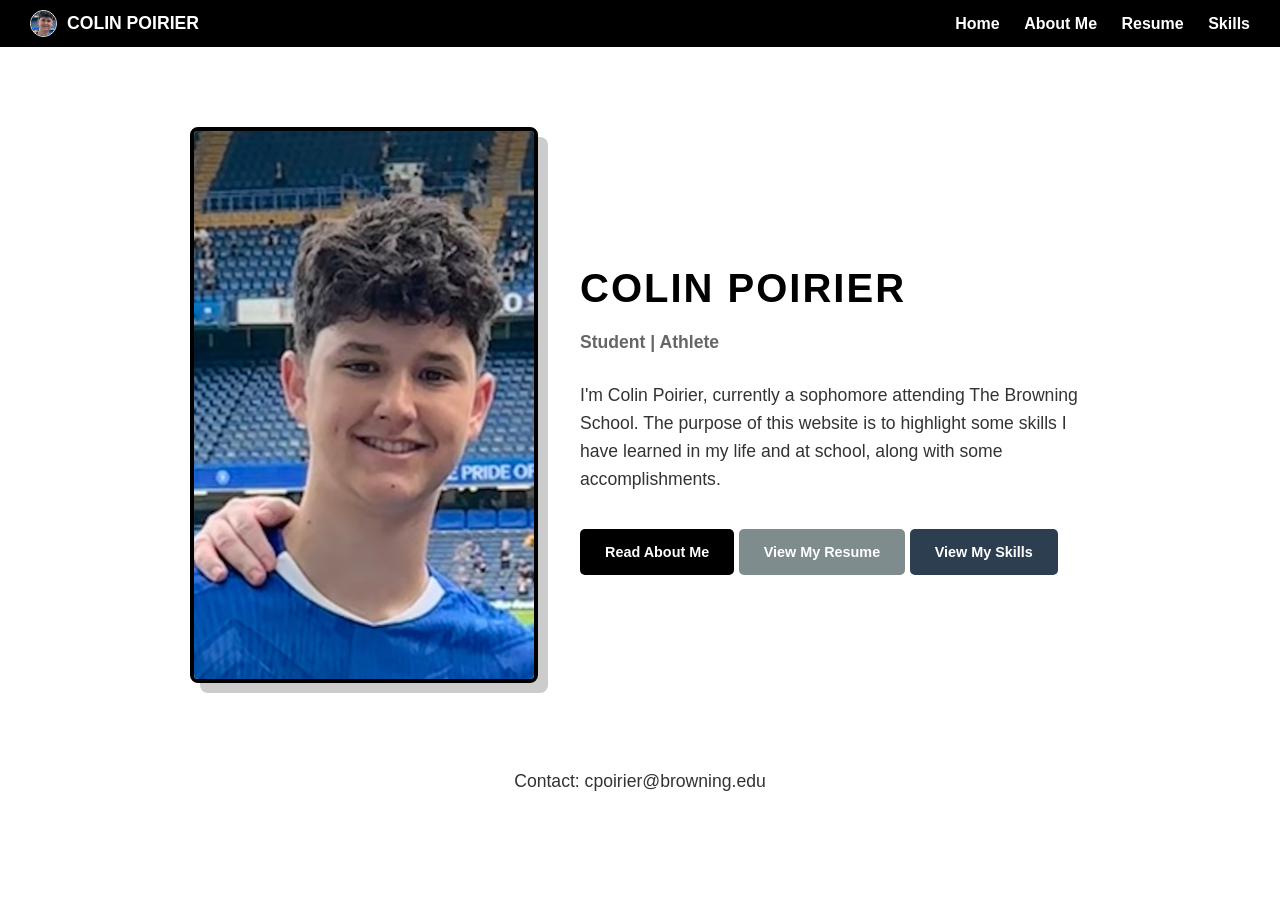
<file: index.html>
<!DOCTYPE html>
<html lang="en">
<head>
    <meta charset="UTF-8">
    <title>Colin Poirier | Home</title>
    <style>
        /* GLOBAL STYLES */
        body { font-family: 'Helvetica Neue', Helvetica, Arial, sans-serif; margin: 0; background: white; color: black; }
        
        /* --- NEW HEADER (Flexbox) --- */
        header { 
            background: black; 
            padding: 10px 30px; 
            display: flex;      
            justify-content: space-between; 
            align-items: center; 
        }

        /* LOGO AREA (Top Left) */
        .logo-area {
            display: flex; align-items: center; gap: 10px;
            color: white; font-weight: bold; font-size: 1.1rem; text-transform: uppercase;
        }
        
        /* TINY ICON PICTURE */
        .mini-pic {
            width: 25px; height: 25px; border-radius: 50%; 
            object-fit: cover; border: 1px solid white;
        }

        /* NAVIGATION LINKS (Top Right) */
        nav a { color: white; text-decoration: none; margin-left: 20px; font-weight: bold; font-size: 1rem; }
        nav a:hover { color: #ccc; text-decoration: underline; }

        /* --- MAIN LAYOUT (Side-by-Side) --- */
        main { 
            max-width: 900px; 
            margin: 60px auto; 
            padding: 20px;
            display: flex; 
            align-items: center; 
            gap: 50px; 
        }

        /* LEFT COLUMN (IMAGE) */
        .left-col {
            flex: 1; 
        }
        .hero-img {
            width: 100%;
            max-width: 350px; 
            border-radius: 8px;
            border: 4px solid black;
            box-shadow: 10px 10px 0px #ccc; 
        }

        /* RIGHT COLUMN (TEXT) */
        .right-col {
            flex: 1.5; 
            text-align: left;
        }

        h1 { font-size: 2.5rem; margin-bottom: 10px; text-transform: uppercase; letter-spacing: 2px; line-height: 1.1;}
        p { font-size: 1.1rem; color: #333; margin-bottom: 25px; line-height: 1.6; }

        /* BUTTONS */
        .btn { 
            background: black; color: white; padding: 15px 25px; text-decoration: none; 
            border-radius: 5px; font-weight: bold; display: inline-block; margin-top: 10px;
            font-size: 0.9rem;
        }
        .btn:hover { opacity: 0.8; }

        /* MOBILE FIX: Stacks everything vertically */
        @media (max-width: 700px) {
            header { flex-direction: column; gap: 10px; } /* Stacks header */
            main { flex-direction: column; text-align: center; } /* Stacks content */
            .right-col { text-align: center; }
        }

        footer { margin-top: 50px; text-align: center; font-size: 0.8rem; color: #666; padding-bottom: 20px;}
    </style>
</head>
<body>

    <header>
        <div class="logo-area">
            <img src="IMG_4962.jpg" alt="Profile" class="mini-pic">
            <span>Colin Poirier</span>
        </div>

        <nav>
            <a href="index.html">Home</a>
            <a href="about.html">About Me</a>
            <a href="resume.html">Resume</a>
            <a href="skills.html">Skills</a>
        </nav>
    </header>

    <main>
        <div class="left-col">
            <img src="IMG_4962.jpg" alt="Colin Poirier" class="hero-img">
        </div>

        <div class="right-col">
            <h1>Colin Poirier</h1>
            <p style="font-weight: bold; color: #666;">Student | Athlete </p>
            
            <p>
                I'm Colin Poirier, currently a sophomore attending The Browning School. The purpose of this website is to highlight some skills I have learned in my life and at school, along with some accomplishments.
            </p>
            
            <a href="about.html" class="btn">Read About Me</a>
            <a href="resume.html" class="btn" style="background-color: #7f8c8d;">View My Resume</a> 
            <a href="skills.html" class="btn" style="background-color: #2C3E50;">View My Skills</a>
        </div>
    </main>

    <footer>
        <p>Contact: cpoirier@browning.edu</p>
    </footer>

</body>
</html>
</file>
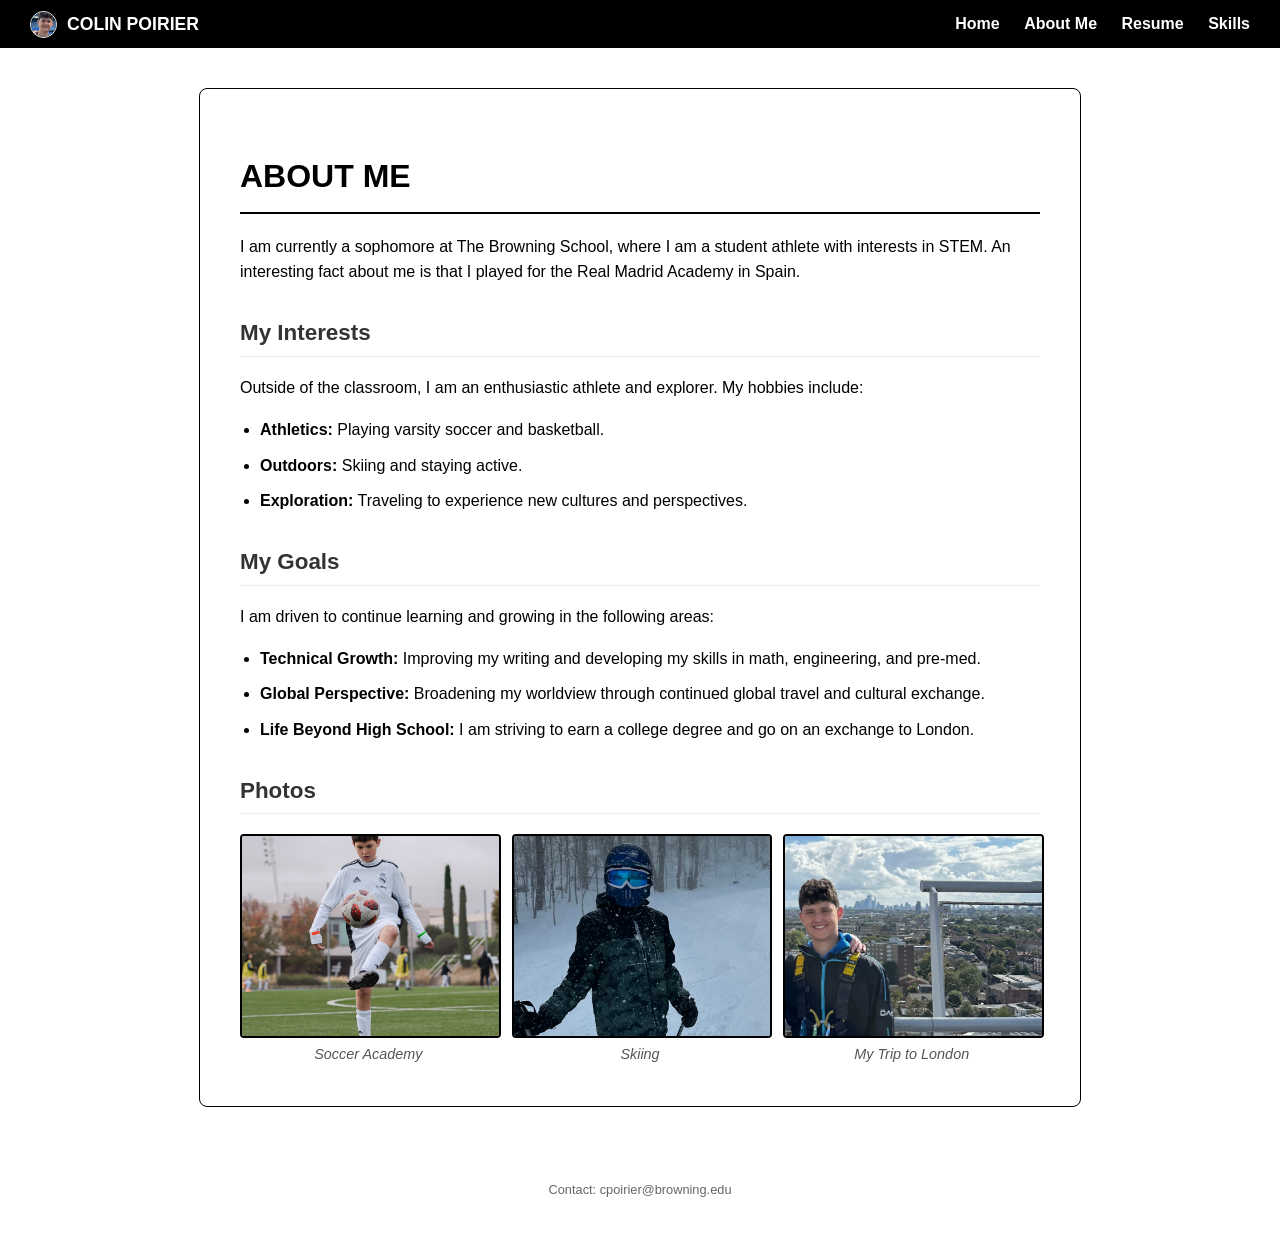
<file: about.html>
<!DOCTYPE html>
<html lang="en">
<head>
    <meta charset="UTF-8">
    <title>About Me | Colin Poirier</title>
    <style>
        /* CSS STYLING */
        body { font-family: 'Helvetica Neue', Helvetica, Arial, sans-serif; margin: 0; background: white; color: black; line-height: 1.6; }
        
        /* --- HEADER (Flexbox) --- */
        header { 
            background: black; 
            padding: 10px 30px; 
            display: flex;            
            justify-content: space-between; 
            align-items: center;            
        }

        /* LOGO AREA (Top Left) */
        .logo-area {
            display: flex;
            align-items: center;
            gap: 10px;
            color: white;
            font-weight: bold;
            font-size: 1.1rem; 
            text-transform: uppercase;
        }
        
        /* TINY ICON PICTURE */
        .mini-pic {
            width: 25px;   
            height: 25px;  
            border-radius: 50%; 
            object-fit: cover; 
            border: 1px solid white; 
        }

        /* NAV LINKS (Top Right) */
        nav a { color: white; text-decoration: none; margin-left: 20px; font-weight: bold; font-size: 1rem; }
        nav a:hover { color: #ccc; text-decoration: underline; }

        /* MAIN CONTENT CONTAINER */
        main { max-width: 800px; margin: 40px auto; padding: 40px; border: 1px solid black; border-radius: 8px; }
        
        /* TYPOGRAPHY */
        h1 { border-bottom: 2px solid black; padding-bottom: 10px; margin-bottom: 20px; text-transform: uppercase; }
        h2 { margin-top: 30px; color: #333; font-size: 1.4rem; border-bottom: 1px solid #eee; padding-bottom: 5px; }
        
        /* LIST STYLING */
        ul { padding-left: 20px; margin-top: 10px; }
        li { margin-bottom: 10px; }

        /* PHOTO GALLERY STYLING */
        .photo-gallery {
            display: flex;       
            gap: 15px;           
            margin-top: 20px; /* Slight gap between title and photos */
            justify-content: space-between;
        }

        figure {
            margin: 0;          
            flex: 1;            
            text-align: center;
        }

        .action-shot { 
            width: 100%;        
            height: 200px;      
            object-fit: cover;  
            border: 2px solid black; 
            border-radius: 4px; 
            display: block;
        }

        figcaption { font-size: 0.9rem; font-style: italic; color: #555; margin-top: 5px; }

        /* Mobile Responsive */
        @media (max-width: 600px) {
            header { flex-direction: column; gap: 10px; }
            .photo-gallery { flex-direction: column; }
        }
    </style>
</head>
<body>

    <header>
        <div class="logo-area"> 
            <img src="IMG_4962.jpg" alt="Profile" class="mini-pic">
            <span>Colin Poirier</span>
        </div>

        <nav>
            <a href="index.html">Home</a>
            <a href="about.html">About Me</a>
            <a href="resume.html">Resume</a>
            <a href="skills.html">Skills</a>
        </nav>
    </header>

    <main>
        <h1>About Me</h1>
        <p>
            I am currently a sophomore at The Browning School, where I am a student athlete with interests in STEM. 
            An interesting fact about me is that I played for the Real Madrid Academy in Spain.
        </p>
        
        <h2>My Interests</h2>
        <p>Outside of the classroom, I am an enthusiastic athlete and explorer. My hobbies include:</p>
        
        <ul>
            <li><strong>Athletics:</strong> Playing varsity soccer and basketball.</li>
            <li><strong>Outdoors:</strong> Skiing and staying active.</li>
            <li><strong>Exploration:</strong> Traveling to experience new cultures and perspectives.</li>
        </ul>

        <h2>My Goals</h2>
        <p>I am driven to continue learning and growing in the following areas:</p>
        <ul>
            <li><strong>Technical Growth:</strong> Improving my writing and developing my skills in math, engineering, and pre-med.</li>
            <li><strong>Global Perspective:</strong> Broadening my worldview through continued global travel and cultural exchange.</li>
            <li><strong>Life Beyond High School:</strong> I am striving to earn a college degree and go on an exchange to London.</li>
        </ul>

        <h2>Photos</h2>
        
        <div class="photo-gallery">
            <figure>
                <img src="Colin Poirier (1).png" alt="Playing Soccer" class="action-shot">
                <figcaption>Soccer Academy</figcaption>
            </figure>
            
            <figure>
                <img src="A0150A75-95FF-4152-A126-D51CBEE76810.jpeg" alt="Skiing" class="action-shot">
                <figcaption>Skiing</figcaption>
            </figure>
            
            <figure>
                <img src="IMG_4516.jpeg" alt="Traveling" class="action-shot">
                <figcaption>My Trip to London</figcaption>
            </figure>
        </div>

    </main>

    <footer style="text-align: center; padding: 20px; color: #666; font-size: 0.8rem;">
        <p>Contact: cpoirier@browning.edu</p>
    </footer>

</body>
</html>
</file>
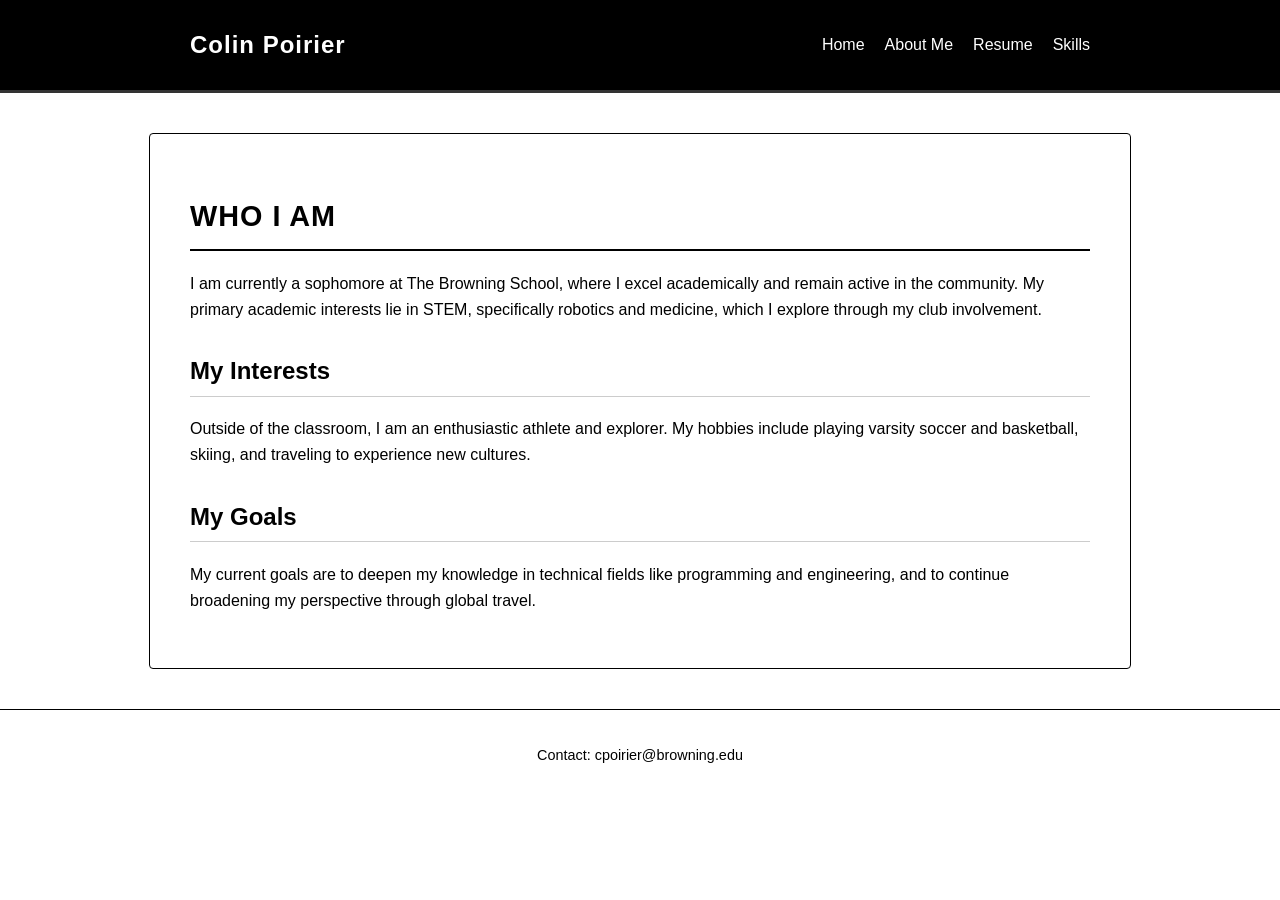
<file: about_me.html>
<!DOCTYPE html>
<html lang="en">
<head>
    <meta charset="UTF-8">
    <title>About | Colin Poirier</title>
    <link rel="stylesheet" href="style.css">
</head>
<body>

    <header>
        <nav>
            <a href="index.html" class="logo">Colin Poirier</a>
            <ul class="nav-links">
                <li><a href="index.html">Home</a></li>
                <li><a href="about.html">About Me</a></li>
                <li><a href="resume.html">Resume</a></li>
                <li><a href="skills.html">Skills</a></li>
            </ul>
        </nav>
    </header>

    <main>
        <h1>Who I Am</h1>
        <p>
            I am currently a sophomore at The Browning School, where I excel academically and remain active in the community. 
            My primary academic interests lie in STEM, specifically robotics and medicine, which I explore through my club involvement.
        </p>
        
        <h2>My Interests</h2>
        <p>
            Outside of the classroom, I am an enthusiastic athlete and explorer. My hobbies include playing varsity soccer and basketball, 
            skiing, and traveling to experience new cultures.
        </p>

        <h2>My Goals</h2>
        <p>
            My current goals are to deepen my knowledge in technical fields like programming and engineering, 
            and to continue broadening my perspective through global travel.
        </p>
    </main>

    <footer>
        <p>Contact: cpoirier@browning.edu</p>
    </footer>

</body>
</html>
</file>
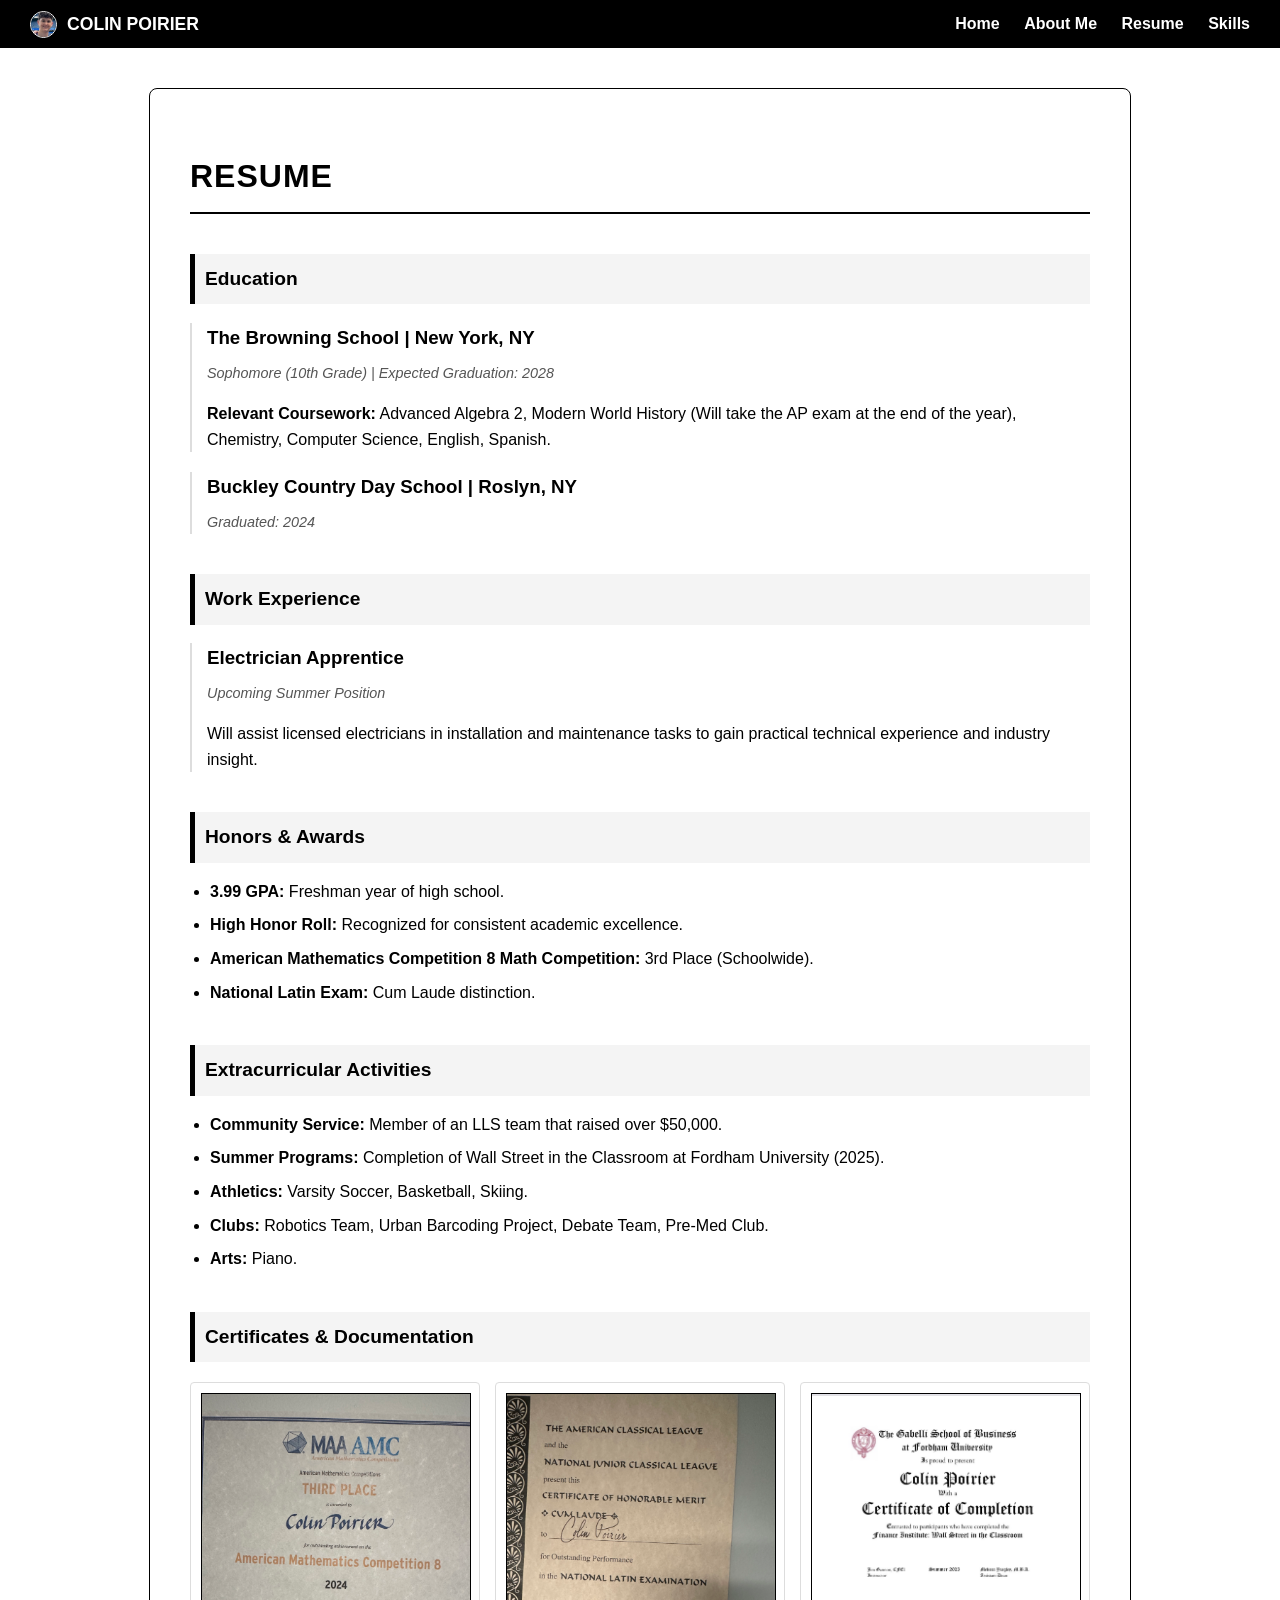
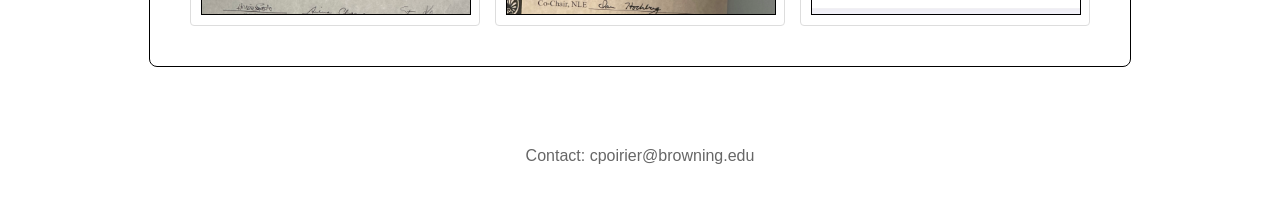
<file: resume.html>
<!DOCTYPE html>
<html lang="en">
<head>
    <meta charset="UTF-8">
    <title>Resume | Colin Poirier</title>
    <style>
        /* CSS STYLING */
        body { font-family: 'Helvetica Neue', Helvetica, Arial, sans-serif; margin: 0; background: white; color: black; line-height: 1.6; }
        
        /* --- NEW HEADER (Flexbox) --- */
        header { 
            background: black; 
            padding: 10px 30px; 
            display: flex;      
            justify-content: space-between; 
            align-items: center; 
        }

        /* LOGO AREA (Top Left) */
        .logo-area {
            display: flex; align-items: center; gap: 10px;
            color: white; font-weight: bold; font-size: 1.1rem; text-transform: uppercase;
        }
        
        /* TINY ICON PICTURE */
        .mini-pic {
            width: 25px; height: 25px; border-radius: 50%; 
            object-fit: cover; border: 1px solid white;
        }

        /* NAVIGATION LINKS (Top Right) */
        nav a { color: white; text-decoration: none; margin-left: 20px; font-weight: bold; font-size: 1rem; }
        nav a:hover { color: #ccc; text-decoration: underline; }
        
        /* MAIN CONTAINER */
        main { max-width: 900px; margin: 40px auto; padding: 40px; border: 1px solid black; border-radius: 8px; }
        
        /* TYPOGRAPHY */
        h1 { border-bottom: 2px solid black; padding-bottom: 10px; text-transform: uppercase; letter-spacing: 1px; }
        h2 { margin-top: 40px; background: #f4f4f4; padding: 10px; border-left: 5px solid black; font-size: 1.2rem; }
        
        /* RESUME ENTRIES */
        .school-entry, .job-entry { margin-bottom: 20px; padding-left: 15px; border-left: 2px solid #ddd; }
        .date { font-style: italic; color: #555; font-size: 0.9rem; margin-top: -10px; margin-bottom: 10px; }

        /* LISTS */
        ul { margin-top: 10px; padding-left: 20px; }
        li { margin-bottom: 8px; }

        /* CERTIFICATE GRID (IMAGES) */
        .cert-grid { 
            display: flex; 
            gap: 15px; 
            justify-content: space-between; 
            margin-top: 20px; 
        }
        
        .cert-item { 
            flex: 1; 
            text-align: center; 
            border: 1px solid #ddd; 
            padding: 10px; 
            border-radius: 4px; 
        }

        /* THIS FORCES ALL IMAGES TO BE THE SAME HEIGHT */
        .cert-item img { 
            width: 100%;       
            height: 220px;     
            object-fit: cover; 
            object-position: top; 
            border: 1px solid #000; 
            display: block;
        }
        
        .caption { font-size: 0.85rem; margin-top: 8px; font-weight: bold; color: #333; }
        
        /* MOBILE FIX */
        @media (max-width: 600px) {
            header { flex-direction: column; gap: 10px; }
            .cert-grid { flex-direction: column; }
        }
    </style>
</head>
<body>

    <header>
        <div class="logo-area">
            <img src="IMG_4962.jpg" alt="Profile" class="mini-pic">
            <span>Colin Poirier</span>
        </div>

        <nav>
            <a href="index.html">Home</a>
            <a href="about.html">About Me</a>
            <a href="resume.html">Resume</a>
            <a href="skills.html">Skills</a>
        </nav>
    </header>

    <main>
        <h1>Resume</h1>

        <h2>Education</h2>
        <div class="school-entry">
            <h3>The Browning School | New York, NY</h3>
            <p class="date">Sophomore (10th Grade) | Expected Graduation: 2028</p>
            <p><strong>Relevant Coursework:</strong> Advanced Algebra 2, Modern World History (Will take the AP exam at the end of the year), Chemistry, Computer Science, English, Spanish.</p>
        </div>
        <div class="school-entry">
            <h3>Buckley Country Day School | Roslyn, NY</h3>
            <p class="date">Graduated: 2024</p>
        </div>

        <h2>Work Experience</h2>
        <div class="job-entry">
            <h3>Electrician Apprentice</h3>
            <p class="date">Upcoming Summer Position</p>
            <p>Will assist licensed electricians in installation and maintenance tasks to gain practical technical experience and industry insight.</p>
        </div>

        <h2>Honors & Awards</h2>
        <ul>
            <li><strong>3.99 GPA:</strong> Freshman year of high school.</li>
            <li><strong>High Honor Roll:</strong> Recognized for consistent academic excellence.</li>
            <li><strong>American Mathematics Competition 8 Math Competition:</strong> 3rd Place (Schoolwide).</li>
            <li><strong>National Latin Exam:</strong> Cum Laude distinction.</li>
        </ul>

        <h2>Extracurricular Activities</h2>
        <ul>
            <li><strong>Community Service:</strong> Member of an LLS team that raised over $50,000.</li>
            <li><strong>Summer Programs:</strong> Completion of Wall Street in the Classroom at Fordham University (2025).</li>
            <li><strong>Athletics:</strong> Varsity Soccer, Basketball, Skiing.</li>
            <li><strong>Clubs:</strong> Robotics Team, Urban Barcoding Project, Debate Team, Pre-Med Club.</li>
            <li><strong>Arts:</strong> Piano.</li>
        </ul>

        <h2>Certificates & Documentation</h2>
        
        <div class="cert-grid">
            <div class="cert-item">
                <img src="IMG_4959 (2).jpeg" alt="AMC Certificate">
            </div>

            <div class="cert-item">
                <img src="IMG_4960 (2).jpeg" alt="Latin National Certificate">
            </div>

            <div class="cert-item">
                <img src="IMG_4970.jpeg" alt="Wall Street Certificate">
            </div>
        </div>

    </main>
    
    <footer style="text-align: center; padding: 20px; color: #666;">
        <p>Contact: cpoirier@browning.edu</p>
    </footer>

</body>
</html>
</file>
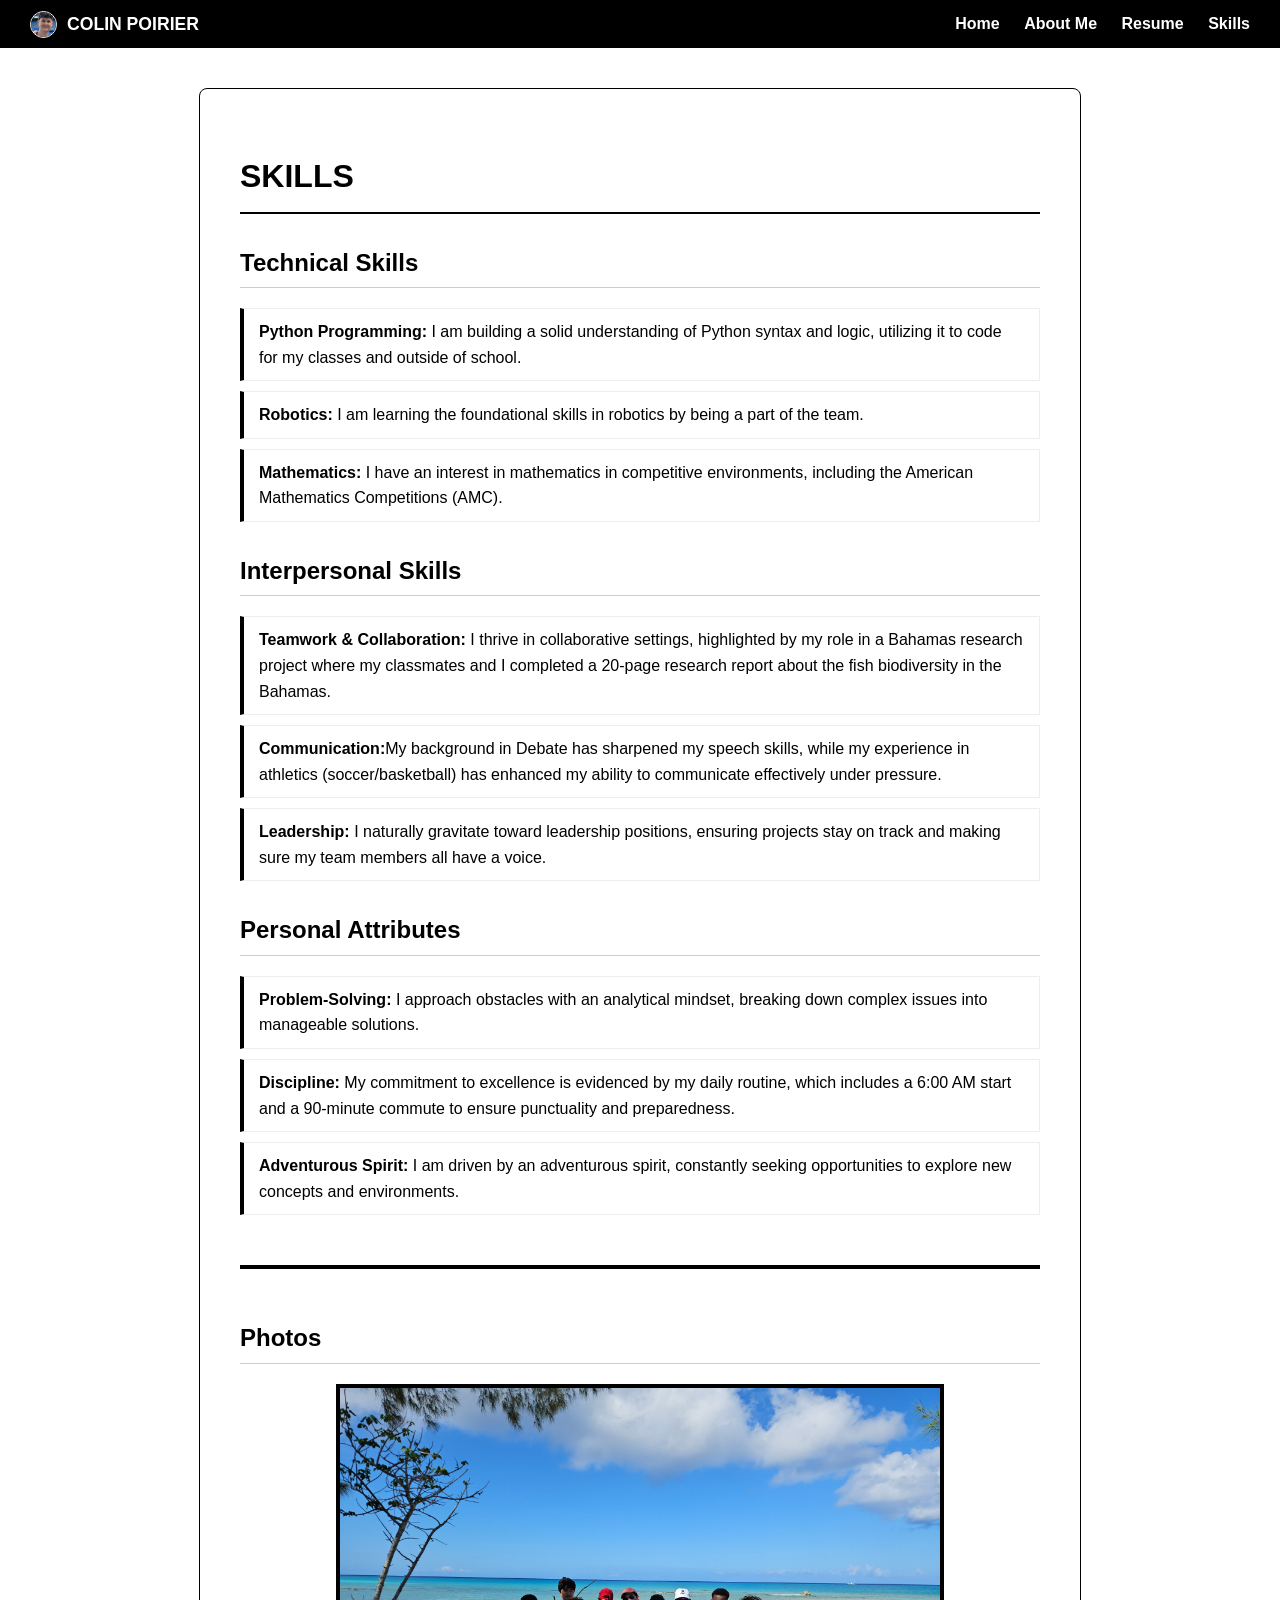
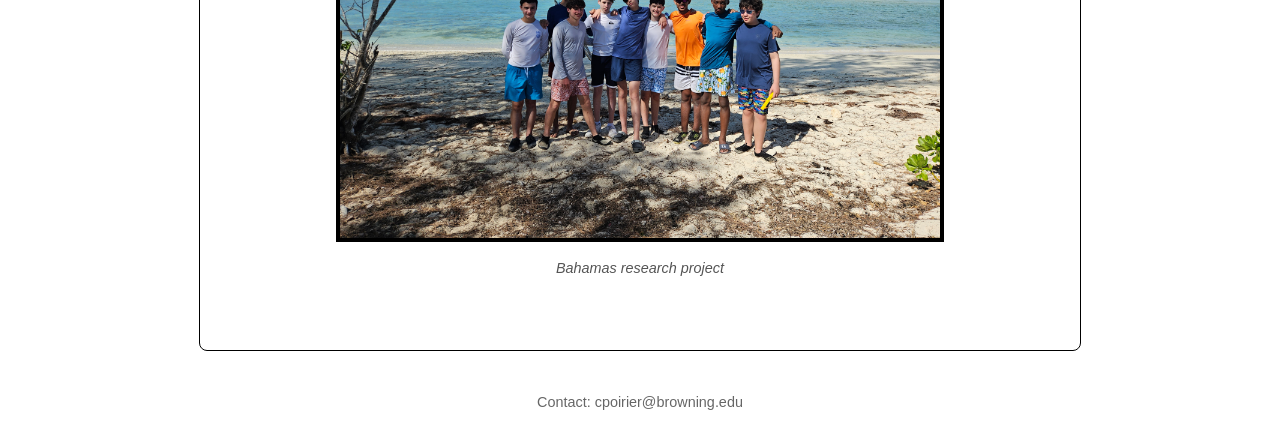
<file: skills.html>
<!DOCTYPE html>
<html lang="en">
<head>
    <meta charset="UTF-8">
    <title>Skills | Colin Poirier</title>
    <style>
        /* CSS STYLING */
        body { font-family: 'Helvetica Neue', Helvetica, Arial, sans-serif; margin: 0; background: white; color: black; line-height: 1.6; }
        
        /* --- NEW HEADER (Flexbox) --- */
        header { 
            background: black; 
            padding: 10px 30px; 
            display: flex;      
            justify-content: space-between; 
            align-items: center; 
        }

        /* LOGO AREA (Top Left) */
        .logo-area {
            display: flex; align-items: center; gap: 10px;
            color: white; font-weight: bold; font-size: 1.1rem; text-transform: uppercase;
        }
        
        /* TINY ICON PICTURE */
        .mini-pic {
            width: 25px; height: 25px; border-radius: 50%; 
            object-fit: cover; border: 1px solid white;
        }

        /* NAVIGATION LINKS (Top Right) */
        nav a { color: white; text-decoration: none; margin-left: 20px; font-weight: bold; font-size: 1rem; }
        nav a:hover { color: #ccc; text-decoration: underline; }
        
        /* MAIN CONTENT */
        main { max-width: 800px; margin: 40px auto; padding: 40px; border: 1px solid black; border-radius: 8px; }
        
        /* HEADERS */
        h1 { border-bottom: 2px solid black; padding-bottom: 10px; text-transform: uppercase; }
        h2 { margin-top: 30px; color: #000; border-bottom: 1px solid #ccc; padding-bottom: 5px; }
        h3 { margin-top: 20px; font-weight: bold; font-size: 1.1rem; text-transform: uppercase; letter-spacing: 1px; }

        /* LIST STYLING */
        .skills-list { list-style: none; padding: 0; }
        .skills-list li { 
            background: #ffffff; 
            border-left: 4px solid black; /* Nice black accent bar on left */
            margin: 10px 0; 
            padding: 10px 15px; 
            border-top: 1px solid #eee;
            border-bottom: 1px solid #eee;
            border-right: 1px solid #eee;
        }

        /* PROJECT EVIDENCE SECTION */
        .project-section { margin-top: 50px; border-top: 4px solid black; padding-top: 20px; }
        .project-img { width: 100%; max-width: 600px; border: 4px solid black; display: block; margin: 15px auto; }
        .caption { text-align: center; font-style: italic; color: #555; font-size: 0.9rem; margin-bottom: 30px;}

        /* PDF BUTTON */
        .pdf-btn {
            display: block; width: 100%; background: #f4f4f4; border: 2px dashed black;
            text-align: center; padding: 20px; color: black; text-decoration: none;
            font-weight: bold; transition: 0.3s; margin-top: 10px; box-sizing: border-box;
        }
        .pdf-btn:hover { background: #333; color: white; border-color: black; }

        /* Mobile Responsive */
        @media (max-width: 600px) {
            header { flex-direction: column; gap: 10px; }
        }
    </style>
</head>
<body>

    <header>
        <div class="logo-area">
            <img src="IMG_4962.jpg" alt="Profile" class="mini-pic">
            <span>Colin Poirier</span>
        </div>

        <nav>
            <a href="index.html">Home</a>
            <a href="about.html">About Me</a>
            <a href="resume.html">Resume</a>
            <a href="skills.html">Skills</a>
        </nav>
    </header>

    <main>
        <h1>Skills</h1>

        <h2>Technical Skills</h2>
        <ul class="skills-list">
            <li><strong>Python Programming:</strong> I am building a solid understanding of Python syntax and logic, utilizing it to code for my classes and outside of school.</li>
            <li><strong>Robotics:</strong> I am learning the foundational skills in robotics by being a part of the team.</li>
            <li><strong>Mathematics:</strong> I have an interest in mathematics in competitive environments, including the American Mathematics Competitions (AMC).</li>
        </ul>

        <h2>Interpersonal Skills</h2>
        <ul class="skills-list">
            <li><strong>Teamwork & Collaboration:</strong> I thrive in collaborative settings, highlighted by my role in a Bahamas research project where my classmates and I completed a 20-page research report about the fish biodiversity in the Bahamas.</li>
            <li><strong>Communication:</strong>My background in Debate has sharpened my speech skills, while my experience in athletics (soccer/basketball) has enhanced my ability to communicate effectively under pressure.</li>
            <li><strong>Leadership:</strong> I naturally gravitate toward leadership positions, ensuring projects stay on track and making sure my team members all have a voice.</li>
        </ul>

        <h2>Personal Attributes</h2>
        <ul class="skills-list">
            <li><strong>Problem-Solving:</strong> I approach obstacles with an analytical mindset, breaking down complex issues into manageable solutions.</li>
            <li><strong>Discipline:</strong> My commitment to excellence is evidenced by my daily routine, which includes a 6:00 AM start and a 90-minute commute to ensure punctuality and preparedness.</li>
            <li><strong>Adventurous Spirit:</strong> I am driven by an adventurous spirit, constantly seeking opportunities to explore new concepts and environments.</li>
        </ul>

        <div class="project-section">
            <h2>Photos</h2>

            <img src="20250506_095040(0).jpg" alt="Bahamas Research" class="project-img">
            <div class="caption">Bahamas research project</div>

        </div>
    </main>

    <footer>
        <p style="text-align: center; color: #666; font-size: 0.9rem; margin-top: 20px;">Contact: cpoirier@browning.edu</p>
    </footer>

</body>
</html>
</file>
<file: style.css>
/* style.css */

/* GLOBAL STYLES */
body {
    margin: 0;
    padding: 0;
    font-family: 'Helvetica Neue', Helvetica, Arial, sans-serif;
    background-color: #ffffff; /* Pure White Background */
    color: #000000; /* Pure Black Text */
    line-height: 1.6;
}

/* NAVIGATION BAR */
header {
    background-color: #000000; /* Solid Black Header */
    padding: 1rem 0;
    border-bottom: 3px solid #333;
}

nav {
    display: flex;
    justify-content: space-between;
    align-items: center;
    max-width: 900px;
    margin: 0 auto;
    padding: 0 20px;
}

.logo {
    color: #ffffff; /* White text for logo */
    font-size: 1.5rem;
    font-weight: bold;
    text-decoration: none;
    letter-spacing: 1px;
}

.nav-links {
    list-style: none;
    display: flex;
    gap: 20px;
}

.nav-links a {
    color: #ffffff; /* White links in the header */
    text-decoration: none;
    font-weight: 500;
    transition: opacity 0.3s;
}

.nav-links a:hover {
    opacity: 0.7; /* Slight fade on hover */
    text-decoration: underline;
}

/* MAIN CONTENT CONTAINER */
main {
    max-width: 900px;
    margin: 40px auto;
    padding: 40px;
    background: #ffffff;
    /* Removed the shadow, added a black border for a clean 'document' look */
    border: 1px solid #000000; 
    border-radius: 4px; 
    min-height: 400px;
}

/* TYPOGRAPHY */
h1 {
    color: #000000;
    border-bottom: 2px solid #000000;
    padding-bottom: 10px;
    margin-bottom: 20px;
    text-transform: uppercase;
    letter-spacing: 1px;
    font-size: 1.8rem;
}

h2 {
    color: #000000;
    margin-top: 30px;
    border-bottom: 1px solid #ccc;
    padding-bottom: 5px;
}

h3 {
    color: #000000;
    margin-bottom: 5px;
    font-weight: bold;
}

p {
    margin-bottom: 15px;
    color: #000000;
}

/* BUTTONS */
.btn {
    display: inline-block;
    background-color: #000000; /* Black buttons */
    color: #ffffff;
    padding: 10px 20px;
    text-decoration: none;
    border-radius: 2px;
    margin-right: 10px;
    border: 1px solid #000000;
    font-weight: bold;
}

.btn:hover {
    background-color: #ffffff; /* Invert on hover */
    color: #000000;
    cursor: pointer;
}

/* RESUME SPECIFIC */
.job-entry, .school-entry {
    margin-bottom: 25px;
    border-left: 4px solid #000000; /* Black accent line */
    padding-left: 15px;
}

.date {
    color: #444; /* Dark grey for dates so they distinguish slightly */
    font-style: italic;
    font-size: 0.9rem;
    font-weight: 500;
}

/* SKILLS LIST */
.skills-list {
    list-style: none;
    padding: 0;
}

.skills-list li {
    background: #ffffff;
    margin: 5px 0;
    padding: 10px;
    border: 1px solid #000000; /* Black border around skills */
    border-left: 8px solid #000000; /* Thick black bar on left */
}

/* FOOTER */
footer {
    text-align: center;
    margin-top: 40px;
    padding: 20px;
    color: #000000;
    font-size: 0.9rem;
    border-top: 1px solid #000000;
}
</file>
